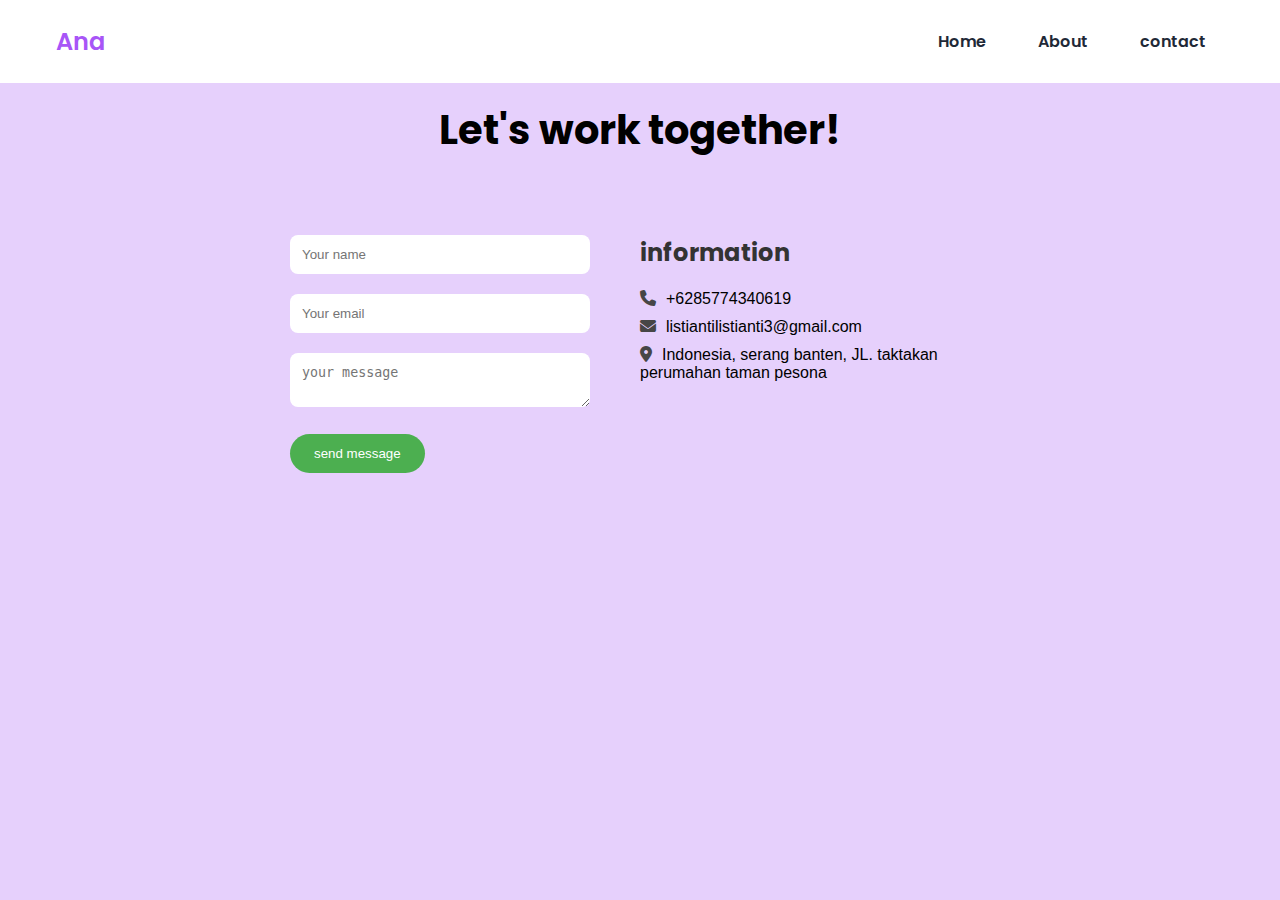
<file: contact.html>
<!DOCTYPE html>
<html lang="en">
  <head>
    <meta charset="UTF-8" />
    <meta http-equiv="X-UA-Compatible" content="IE=edge" />
    <meta name="viewport" content="width=device-width, initial-scale=1.0" />
    <link
      href="https://cdnjs.cloudflare.com/ajax/libs/font-awesome/6.5.2/css/all.min.css"
      rel="stylesheet"
    />
    <link rel="stylesheet" href="style.css" />
    <title>Portfolio Ana</title>
  </head>
  <body>
    <nav>
      <div class="nav__content">
        <div class="logo"><a href="#">Ana</a></div>
        <label for="check" class="checkbox">
          <i class="ri-menu-line"></i>
        </label>
        <input type="checkbox" name="check" id="check" />
        <ul>
          <li><a href="index.html">Home</a></li>
          <li><a href="about.html">About</a></li>
          <li><a href="contact.html">contact</a></li>
        </ul>
      </div>
    </nav>
    <section class="contact">
        <div class="container">
            <h2>Let's work together!</h2>
          <div class="contact-wrap">
            <div class="contact-form">
                  <form>
            <div class="form-group">
                <input type="text" name="name" placeholder="Your name">
            </div>
             <div class="form-group">
                <input type="email" name="email" placeholder="Your email">
            </div>
             <div class="form-group">
                <textarea name="message" placeholder="your message"></textarea>
            </div>
            <button type="submit">send message</button>
           </form>
            </div>
            <div class="contact-info">
            <h3>information</h3>
            <p><i class="fas fa-phone"></i>+6285774340619</p>
            <p><i class="fas fa-envelope"></i>listiantilistianti3@gmail.com</p>
            <p><i class="fas fa-map-marker-alt"></i>Indonesia, serang banten, JL. taktakan perumahan taman pesona</p>
          </div>
          </div>
        </div>
    </section>
  </body>
</html>
</file>
<file: style.css>
@import url("https://fonts.googleapis.com/css2?family=Poppins:wght@400;600;700&display=swap");

:root {
  --primary-color: #a855f7;
  --primary-color-dark: #9333ea;
  --secondary-color: #ca8a04;
  --text-dark: #1f2937;
  --text-light: #6b7280;
  --extra-light: #faf5ff;
  --max-width: 1200px;
}

* {
  padding: 0;
  margin: 0;
  box-sizing: border-box;
}

a {
  text-decoration: none;
}

body {
  font-family: "Poppins", sans-serif;
}

nav {
  width: 100%;
  position: fixed;
  top: 0;
  left: 0;
  background-color: #ffffff;
  z-index: 99;
}

.nav__content {
  max-width: var(--max-width);
  margin: auto;
  padding: 1.5rem 1rem;
  display: flex;
  align-items: center;
  justify-content: space-between;
}

nav .logo a {
  font-size: 1.5rem;
  font-weight: 600;
  color: var(--primary-color);
  transition: 0.3s;
}
nav .logo a:hover {
  color: var(--primary-color-dark);
}

nav .checkbox {
  display: none;
}

nav input {
  display: none;
}
nav .checkbox i {
  font-size: 2rem;
  color: var(--primary-color);
  cursor: pointer;
}

ul {
  display: flex;
  align-items: center;
  gap: 1rem;
  list-style: none;
  transition: left 0.3s;
}

ul li a {
  padding: 0.5rem 1rem;
  border: 2px solid transparent;
  text-decoration: none;
  font-weight: 600;
  color: var(--text-dark);
  transition: 0.3s;
}

ul li a:hover {
  border-top-color: var(--secondary-color);
  border-bottom-color: var(--secondary-color);
  color: var(--secondary-color);
}

.section {
  background-color: var(--extra-light);
}

.section__container {
  min-height: 100vh;
  max-width: var(--max-width);
  margin: auto;
  padding: 1rem;
  display: grid;
  grid-template-columns: repeat(2, 1fr);
  gap: 4rem;
}

.content {
  display: flex;
  flex-direction: column;
  justify-content: center;
}

.subtitle {
  letter-spacing: 2px;
  color: var(--text-light);
  font-weight: 600;
  margin-bottom: 0.5rem;
}

.title {
  font-size: 2.5rem;
  font-weight: 400;
  line-height: 3rem;
  color: var(--text-dark);
  margin-bottom: 1rem;
}

.title span {
  font-weight: 600;
  color: #a855f7;
}

.description {
  line-height: 1.5rem;
  color: var(--text-light);
  margin-bottom: 2rem;
}

.action__btns {
  display: flex;
  gap: 1rem;
}

.action__btns button {
  font-size: 1rem;
  font-weight: 600;
  letter-spacing: 2px;
  padding: 1rem 2rem;
  outline: none;
  border: 2px solid var(--primary-color);
  border-radius: 10px;
  transition: 0.3s;
  cursor: pointer;
}

.hire__me {
  background-color: var(--primary-color);
  color: #ffffff;
}

.hire__me:hover {
  background-color: var(--primary-color-dark);
}

.portfolio {
  color: var(--primary-color);
}

.portfolio:hover {
  background-color: var(--primary-color-dark);
  color: #ffffff;
}

.image {
  display: grid;
  place-items: center;
}

.image img {
  width: min(25rem, 90%);
  border-radius: 100%;
}

.contact{
    min-height: 100vh;
    padding: 50px;
    text-align: center;
    background-color: #e6d0fc;
}
.container{
    max-width: 800px;
    margin:0 auto;
}
.container h2{
    font-size: 40px;
    margin-top: 50px;
    margin-bottom: 25px;
}
.contact-wrap{
    display: grid;
    grid-template-columns: repeat(2, 1fr);
    min-height: 100wth;
    padding: 50px;
    text-align: left;
}
.contact-form{
    text-align: left;
    margin-right: 50px;
}
.form-group{
    margin-bottom: 20px;
}
input, textarea{
    width: 100%;
    padding: 12px;
    border-radius: 8px;
    border: none;
}
input:focus,
textarea:focus{
    outline: none;
    box-shadow: 0 0 8px #bbb;
}
button{
    display: inline-block;
    padding: 12px 24px;
    background-color: #4caf50;
    color: #fff;
    border: none;
    cursor: pointer;
    transition: 0.3s ease;
    border-radius: 30px;
}
button:hover{
    background-color: #6b7280;

}
.contact-info{
    text-align: left;
}
.contact-info h3{
    font-size: 24px;
    margin-bottom: 20px;
    color: #333;
}
.contact-info p{
    margin-bottom: 10px;
    color: #000000;
    font-family: Arial, Helvetica, sans-serif;
}
.contact-info i{
    margin-right: 10px;
    color: #474646;
}

@media (width < 750px) {
  nav .checkbox {
    display: block;
  }

  ul {
    position: absolute;
    width: 100%;
    height: calc(100vh - 85px);
    left: -100%;
    top: 85px;
    background-color: var(--extra-light);
    flex-direction: column;
    justify-content: center;
    gap: 3rem;
  }

  nav #check:checked ~ ul {
    left: 0;
  }

  ul li a {
    font-size: 1.25rem;
  }

  .section__container {
    padding: 10rem 1rem 5rem 1rem;
    text-align: center;
    grid-template-columns: repeat(1, 1fr);
  }

  .image {
    grid-area: 1/1/2/2;
  }

  .action__btns {
    margin: auto;
  }
}
</file>
